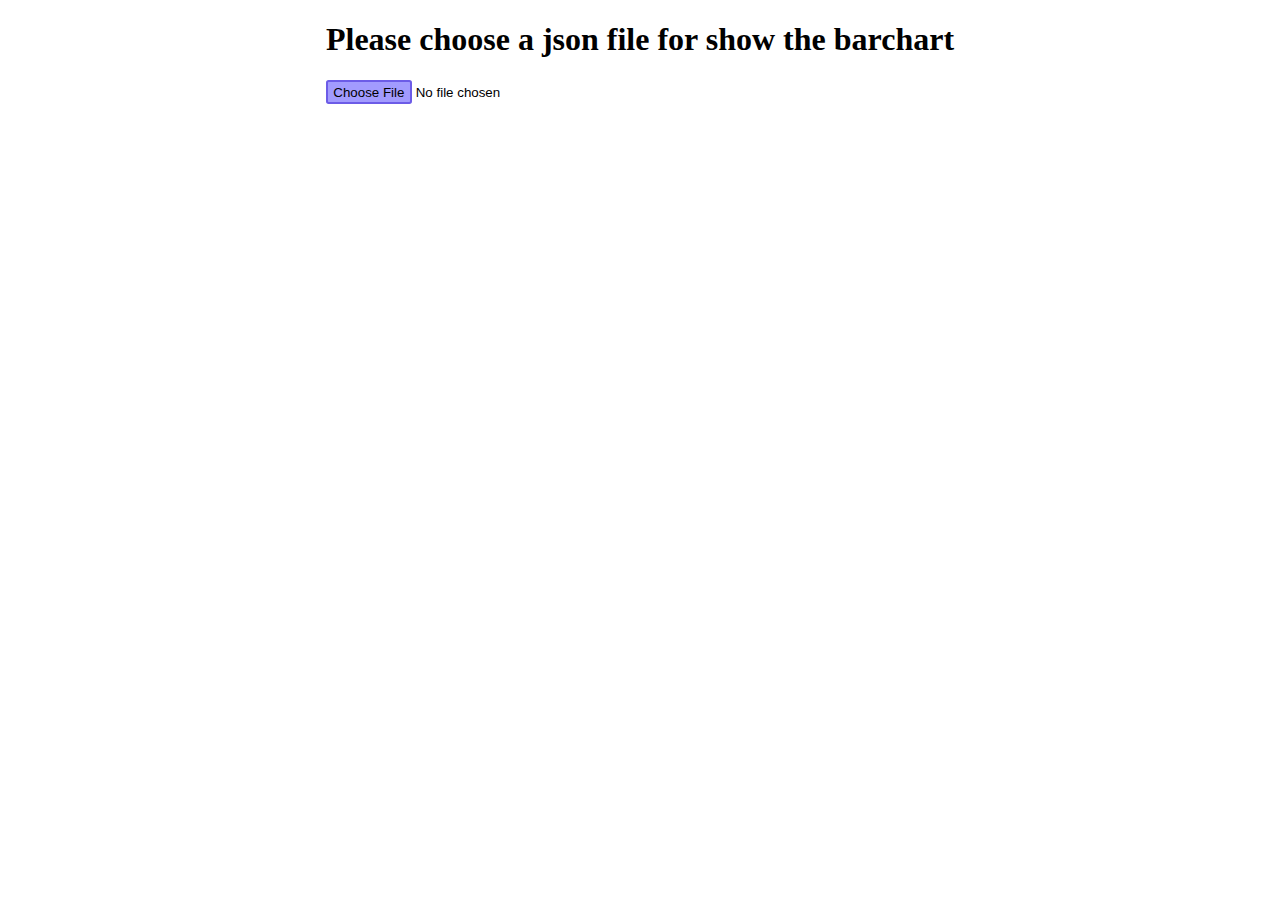
<file: index.html>
<!DOCTYPE html>
<html lang="en">

<head>
    <meta charset="UTF-8">
    <meta http-equiv="X-UA-Compatible" content="IE=edge">
    <meta name="viewport" content="width=device-width, initial-scale=1.0">
    <title>BarChart Using Javascript with json input</title>
    <link rel="stylesheet" href="./static/css/style.css">
</head>

<body>
    <div class="container">
        <h1>Please choose a json file for show the barchart</h1>
        <div class="json__input">
            <input type="file" class="json__input" name="json-data" id="json-data" />

        </div>
    </div>
    <script src="https://d3js.org/d3.v3.min.js"></script>
    <script src="./static/js/script.js"></script>
</body>

</html>
</file>
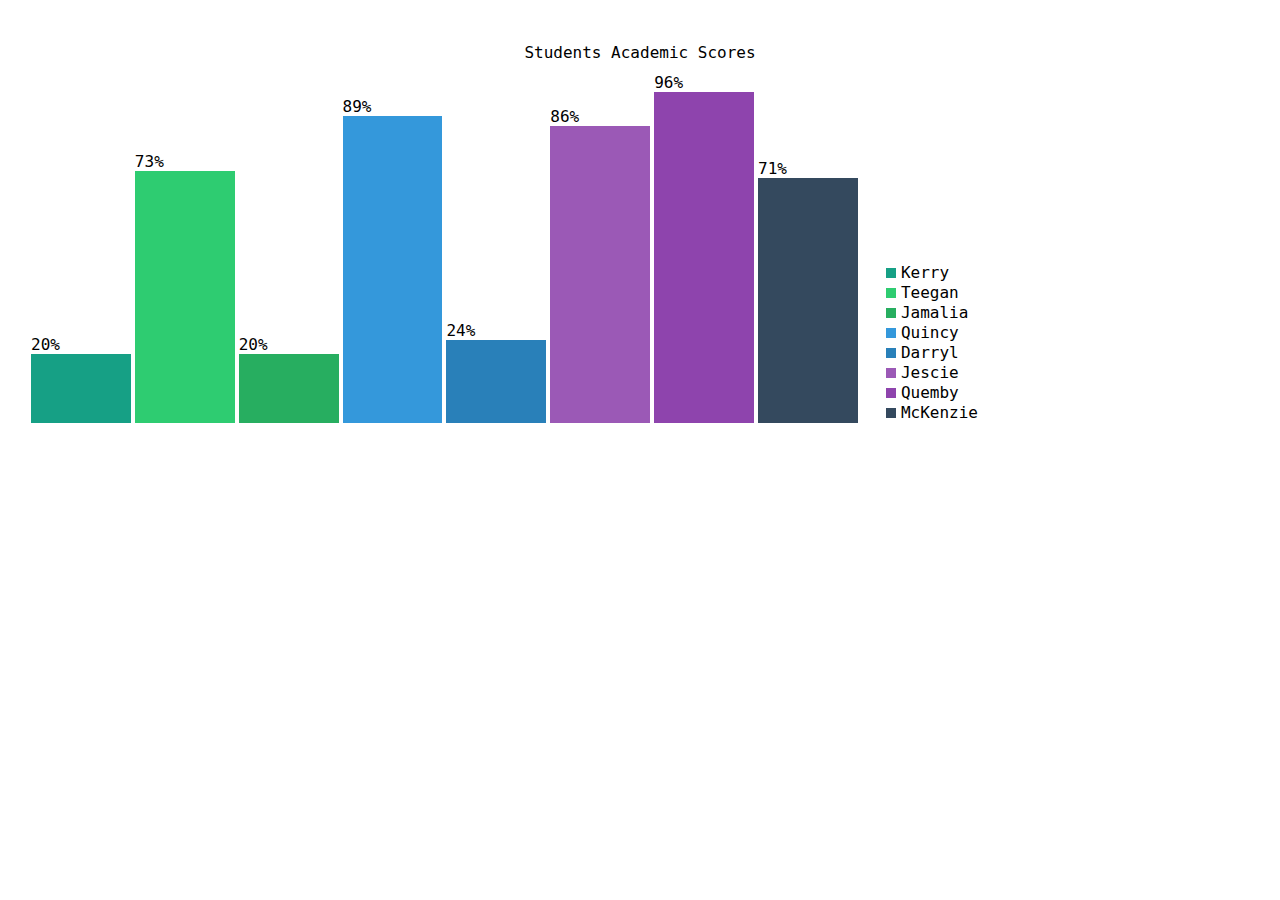
<file: barChart2.html>
<!DOCTYPE html>
<html lang="en">

<head>
    <meta charset="UTF-8">
    <meta http-equiv="X-UA-Compatible" content="IE=edge">
    <meta name="viewport" content="width=device-width, initial-scale=1.0">
    <title>Bar Chart2 using Vanila Javascript</title>
    <link rel="stylesheet" href="./static/css/style2.css">
</head>

<body>
    <div id="chart"></div>
    <script src="./static/js/script2.js"></script>
</body>

</html>
</file>
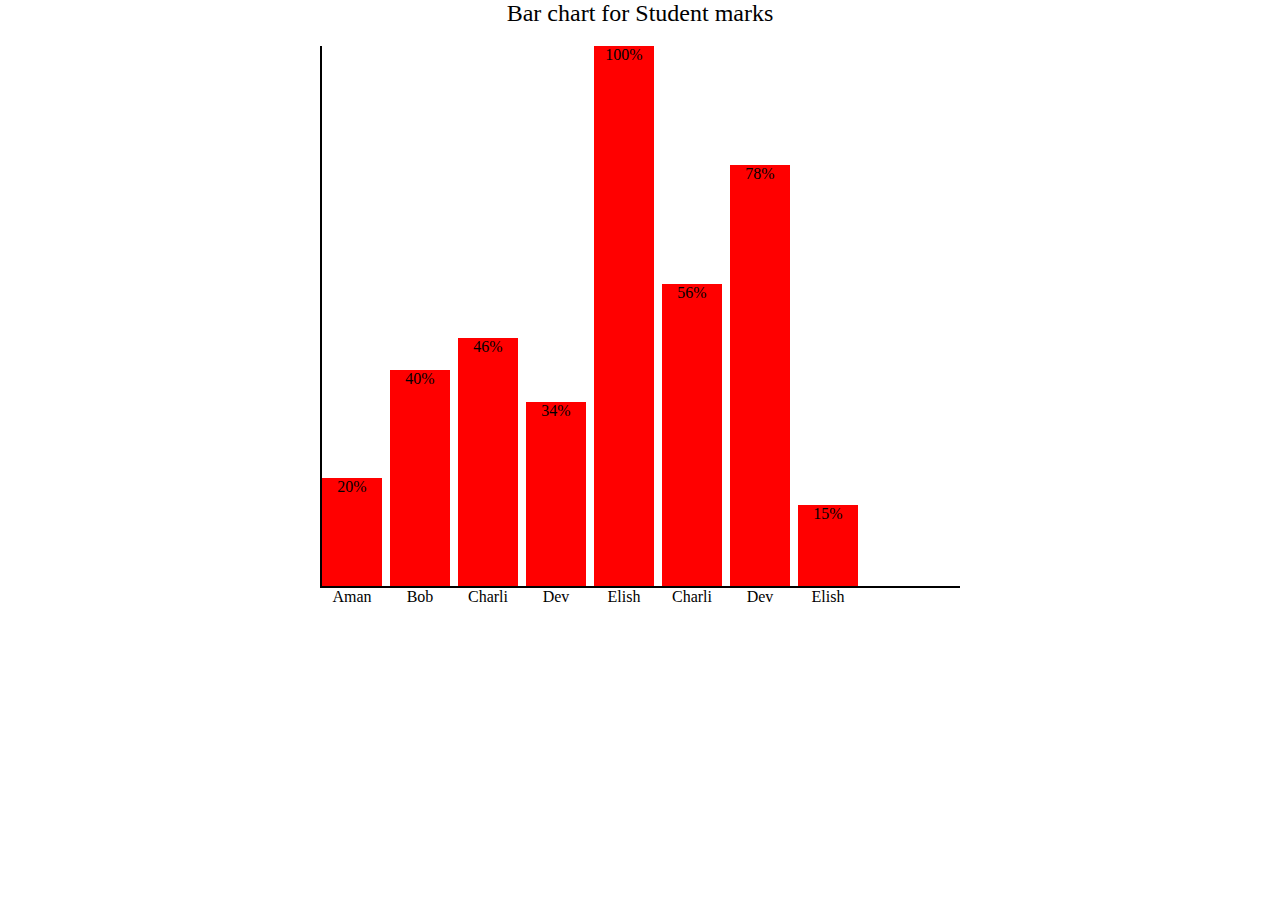
<file: barchart3.html>
<!DOCTYPE html>
<html lang="en">

<head>
    <meta charset="UTF-8">
    <meta http-equiv="X-UA-Compatible" content="IE=edge">
    <meta name="viewport" content="width=device-width, initial-scale=1.0">
    <title>Document</title>
    <link rel="stylesheet" href="./static/css/style3.css">
</head>

<body>
    <div class="heading">
        Bar chart for Student marks
    </div>
    <div class="chart">
        <div class="label__y"></div>
        <div class="bar__chart">
        </div>
    </div>

    <script src="./static/js/script3.js"></script>
</body>

</html>
</file>
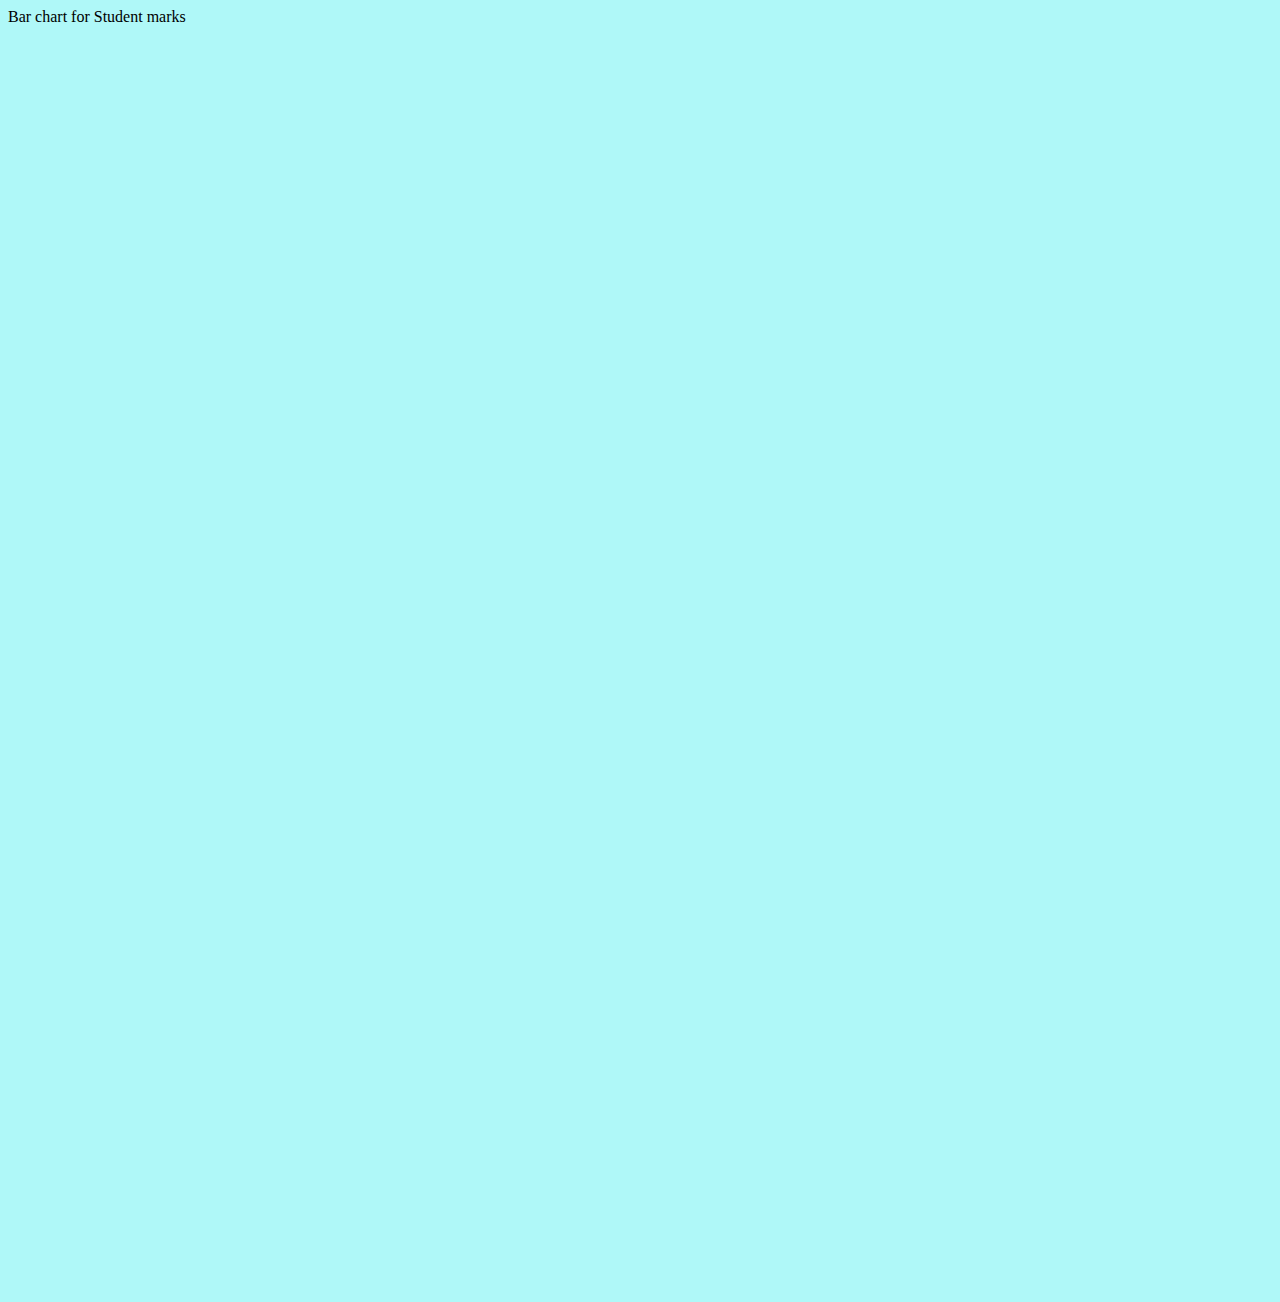
<file: barchart4.html>
<!DOCTYPE html>
<html lang="en">

<head>
    <meta charset="UTF-8">
    <meta http-equiv="X-UA-Compatible" content="IE=edge">
    <meta name="viewport" content="width=device-width, initial-scale=1.0">
    <title>Document</title>
    <link rel="stylesheet" href="./static/css/style4.css">
</head>

<body>
    <div class="heading">
        Bar chart for Student marks
    </div>
    <div class="chart">
        <div class="bar__chart">
        </div>
    </div>

    <script src="./static/js/script4.js"></script>
</body>

</html>
</file>
<file: static/css/style.css>
body {
    margin: 0;
    padding: 0;
    -webkit-box-sizing: border-box;
    box-sizing: border-box;
    display: -webkit-box;
    display: -ms-flexbox;
    display: flex;
    -webkit-box-pack: center;
    -ms-flex-pack: center;
    justify-content: center;
    -webkit-box-align: center;
    -ms-flex-align: center;
    align-items: center;
}

.container input[type=file]::file-selector-button {
    border: 2px solid #6c5ce7;
    padding: .2em .4em;
    border-radius: .2em;
    background-color: #a29bfe;
    -webkit-transition: 1s;
    transition: 1s;
}

.container input[type=file]::file-selector-button:hover {
    background-color: #81ecec;
    border: 2px solid #00cec9;
}

.bar {
    fill: steelblue;
}

.bar:hover {
    fill: rgb(251, 42, 42);
}

.axis {
    font: 10px sans-serif;
}

.axis path,
.axis line {
    fill: none;
    stroke: #000;
    shape-rendering: crispEdges;
}


/*# sourceMappingURL=style.css.map */
</file>
<file: static/css/style2.css>
html,
body {
  font-family: Consolas, monaco, monospace;
}

#chart {
  padding: 20px;
}

table {
  width: 100%;
  height: 400px;
}

.charttitle {
  text-align: center;
}

.bars td {
  vertical-align: bottom;
}

.bars div:hover {
  opacity: 0.6;
}

.legend {
  vertical-align: bottom;
  padding-left: 20px;
  text-align: left;
}

.legbox {
  display: block;
  clear: both;
}

.xaxisname {
  margin: 5px;
  color: #fff;
  font-size: 77%;
  padding: 5px;
  float: left;
}

/*Flat UI colors*/
.one {
  background: #16A085;
}

.two {
  background: #2ECC71;
}

.three {
  background: #27AE60;
}

.four {
  background: #3498DB;
}

.five {
  background: #2980B9;
}

.six {
  background: #9B59B6;
}

.seven {
  background: #8E44AD;
}

.eight {
  background: #34495E;
}

.nine {
  background: #2C3E50;
}

.ten {
  background: #22313f;
}

.eleven {
  background: #F1C40F;
}

.twelve {
  background: #F39C12;
}

.thirteen {
  background: #E67E22;
}

.fourteen {
  background: #D35400;
}

.fifteen {
  background: #E74C3C;
}

.sixteen {
  background: #C0392B;
}

.seventeen {
  background: #ECF0F1;
}

.seventeen.clouds {
  color: #BDC3C7;
}

.eighteen {
  background: #BDC3C7;
}

.nineteen {
  background: #95A5A6;
}

.twenty {
  background: #7F8C8D;
}
/*# sourceMappingURL=style2.css.map */
</file>
<file: static/css/style3.css>
body {
  margin: 0;
  padding: 0;
  -webkit-box-sizing: border-box;
          box-sizing: border-box;
  display: -webkit-box;
  display: -ms-flexbox;
  display: flex;
  -webkit-box-pack: center;
      -ms-flex-pack: center;
          justify-content: center;
  -webkit-box-align: center;
      -ms-flex-align: center;
          align-items: center;
  -webkit-box-orient: vertical;
  -webkit-box-direction: normal;
      -ms-flex-direction: column;
          flex-direction: column;
}

body .heading {
  font-size: 24px;
}

body .chart {
  height: 60vh;
  width: 50vw;
  display: -webkit-box;
  display: -ms-flexbox;
  display: flex;
  -webkit-box-pack: center;
      -ms-flex-pack: center;
          justify-content: center;
  -webkit-box-align: center;
      -ms-flex-align: center;
          align-items: center;
  padding: 20px;
}

body .chart .bar__chart {
  position: relative;
  width: inherit;
  height: inherit;
  display: -webkit-box;
  display: -ms-flexbox;
  display: flex;
  -webkit-box-orient: horizontal;
  -webkit-box-direction: normal;
      -ms-flex-direction: row;
          flex-direction: row;
  -webkit-box-align: end;
      -ms-flex-align: end;
          align-items: flex-end;
  border-left: 2px solid black;
  border-bottom: 2px solid black;
}

body .chart .bar__chart .bar__chart-item {
  margin-right: 8px;
  background: red;
  display: -webkit-box;
  display: -ms-flexbox;
  display: flex;
  -webkit-box-align: center;
      -ms-flex-align: center;
          align-items: center;
  -webkit-box-orient: vertical;
  -webkit-box-direction: normal;
      -ms-flex-direction: column;
          flex-direction: column;
  width: 60px;
}

body .chart .bar__chart .bar__chart-item:last-child {
  margin-right: 0px;
}

body .chart .bar__chart .bar__chart-item span.lable {
  position: absolute;
  bottom: -20px;
  color: black;
}
/*# sourceMappingURL=style3.css.map */
</file>
<file: static/css/style4.css>
body {
  background-color: #aff8f8;
}
/*# sourceMappingURL=style4.css.map */
</file>
